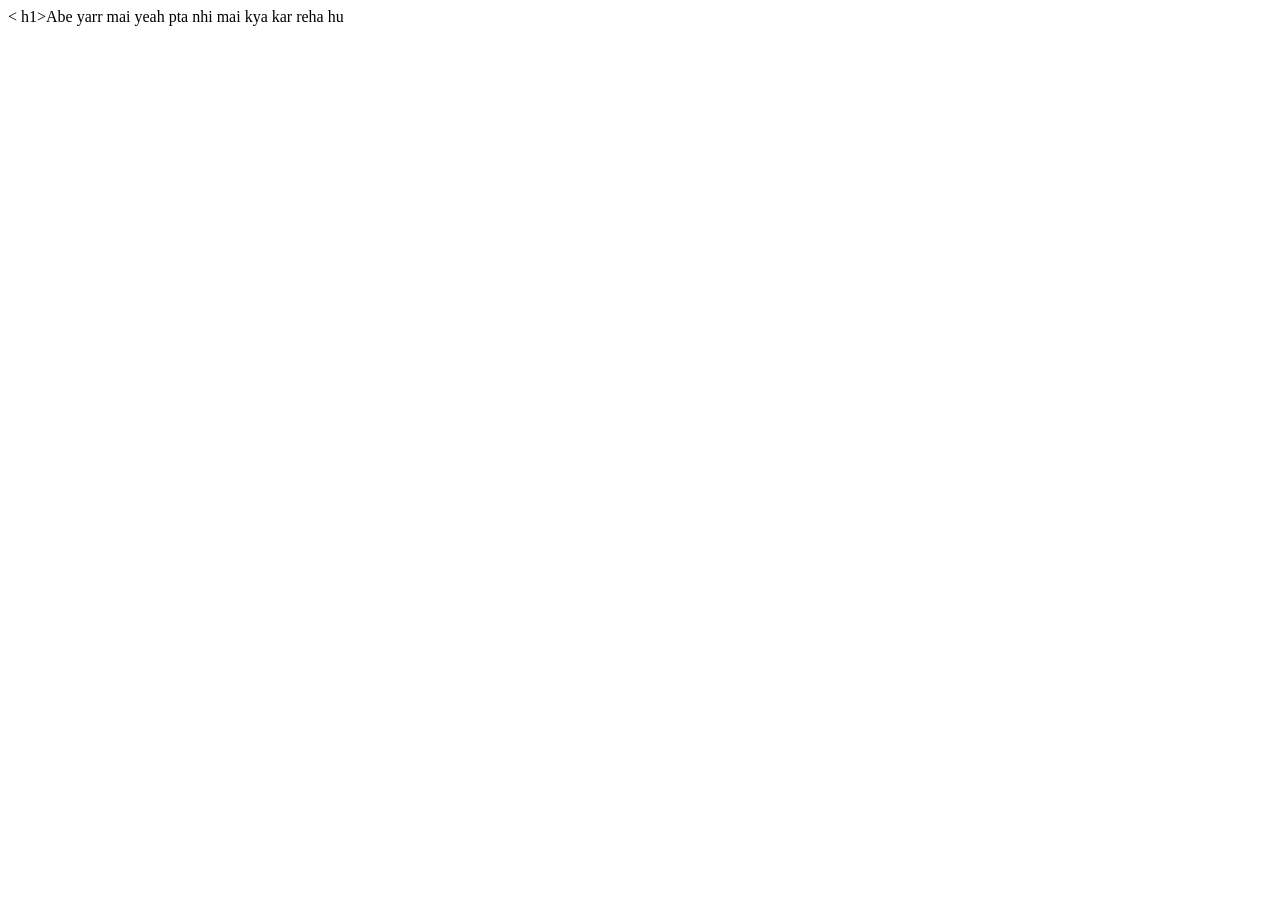
<file: mark.html>
<!DOCTYPE html>
<html lang="en">
<head>
    <meta charset="UTF-8">
    <meta name="viewport" content="width=device-width, initial-scale=1.0">
    <title>Document</title>
</head>
<body>
   < h1>Abe yarr mai yeah pta nhi mai kya kar reha hu </h1>
  
</body>
</html>
</file>
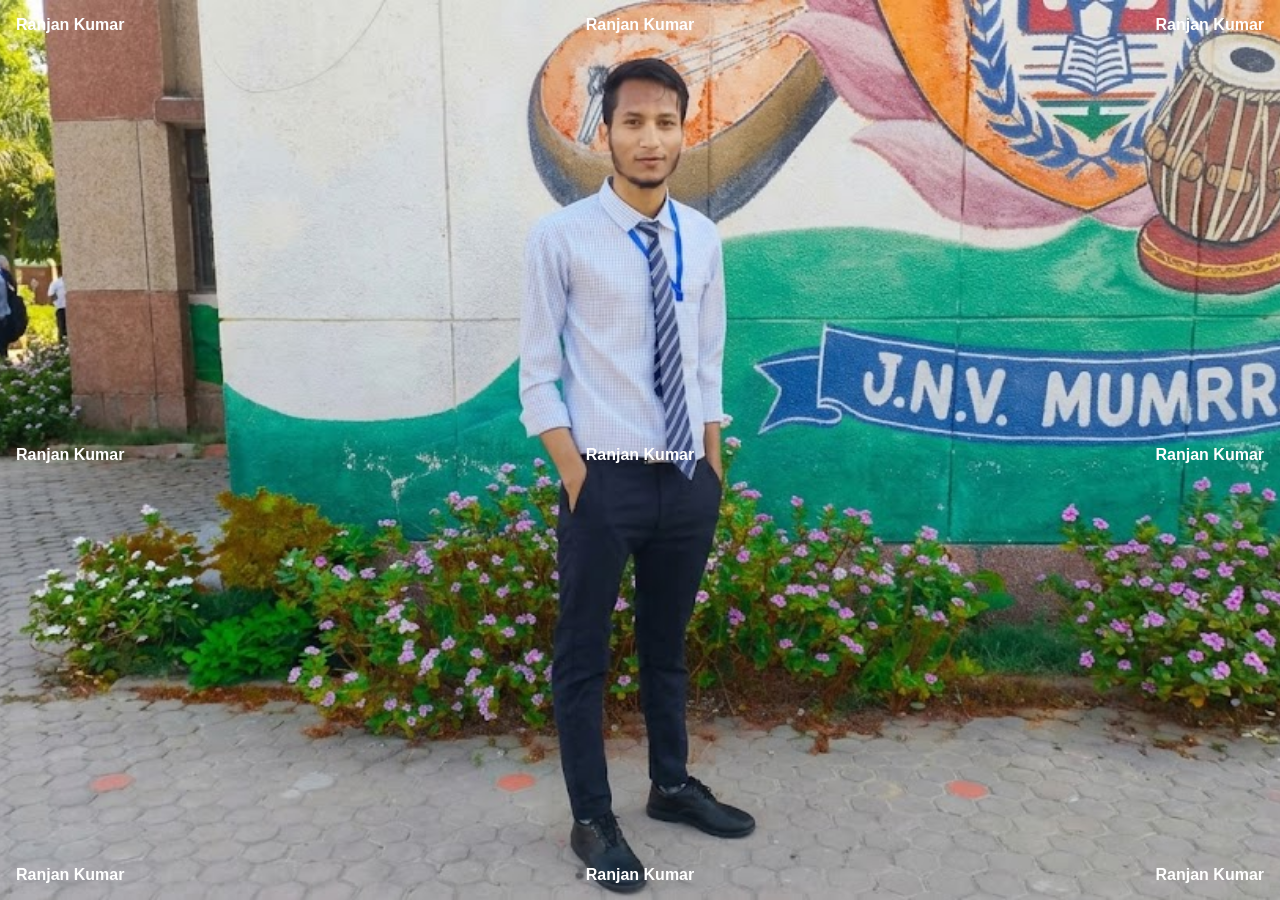
<file: photo.html>
<!DOCTYPE html>
<html lang="en">
<head>
    <meta charset="UTF-8">
    <meta name="viewport" content="width=device-width, initial-scale=1.0">
    <title>Document</title>
    <style>
        body {
  margin: 0;
  overflow: hidden;
}

.photo {
  position: relative;
  width: 100vw;
  height: 100vh;
  color: white;
  font-family: sans-serif;
  font-weight: bold;

}

.photo img {
  width: 100%;
  height: 100%;
  object-fit: cover;
  display: block;
}


.row-top, .row-mid, .row-bot {
  position: absolute;
  left: 0;
  right: 0;
  display: flex;
  justify-content: space-between; 
  padding: 16px; 
}


.row-top { 
  top: 0; 
}

.row-mid { 
  top: calc(50% - 20px); 
}

.row-bot { 
  bottom: 0; 
}

        

    </style>
</head>

<body>
   <div class="photo">
  <img src="b503ecec-2943-48cd-9f68-eed764f6ddce.jpeg" alt="Background Photo">
  

  <div class="row-top">
    <div>Ranjan Kumar</div>
    <div>Ranjan Kumar</div>
    <div>Ranjan Kumar</div>
  </div>
  

  <div class="row-mid">
    <div>Ranjan Kumar</div>
    <div>Ranjan Kumar</div>
    <div>Ranjan Kumar</div>
  </div>
  
 
  <div class="row-bot">
    <div>Ranjan Kumar</div>
    <div>Ranjan Kumar</div>
    <div>Ranjan Kumar</div>
  </div>
</div>

    
</body>
</html>
</file>
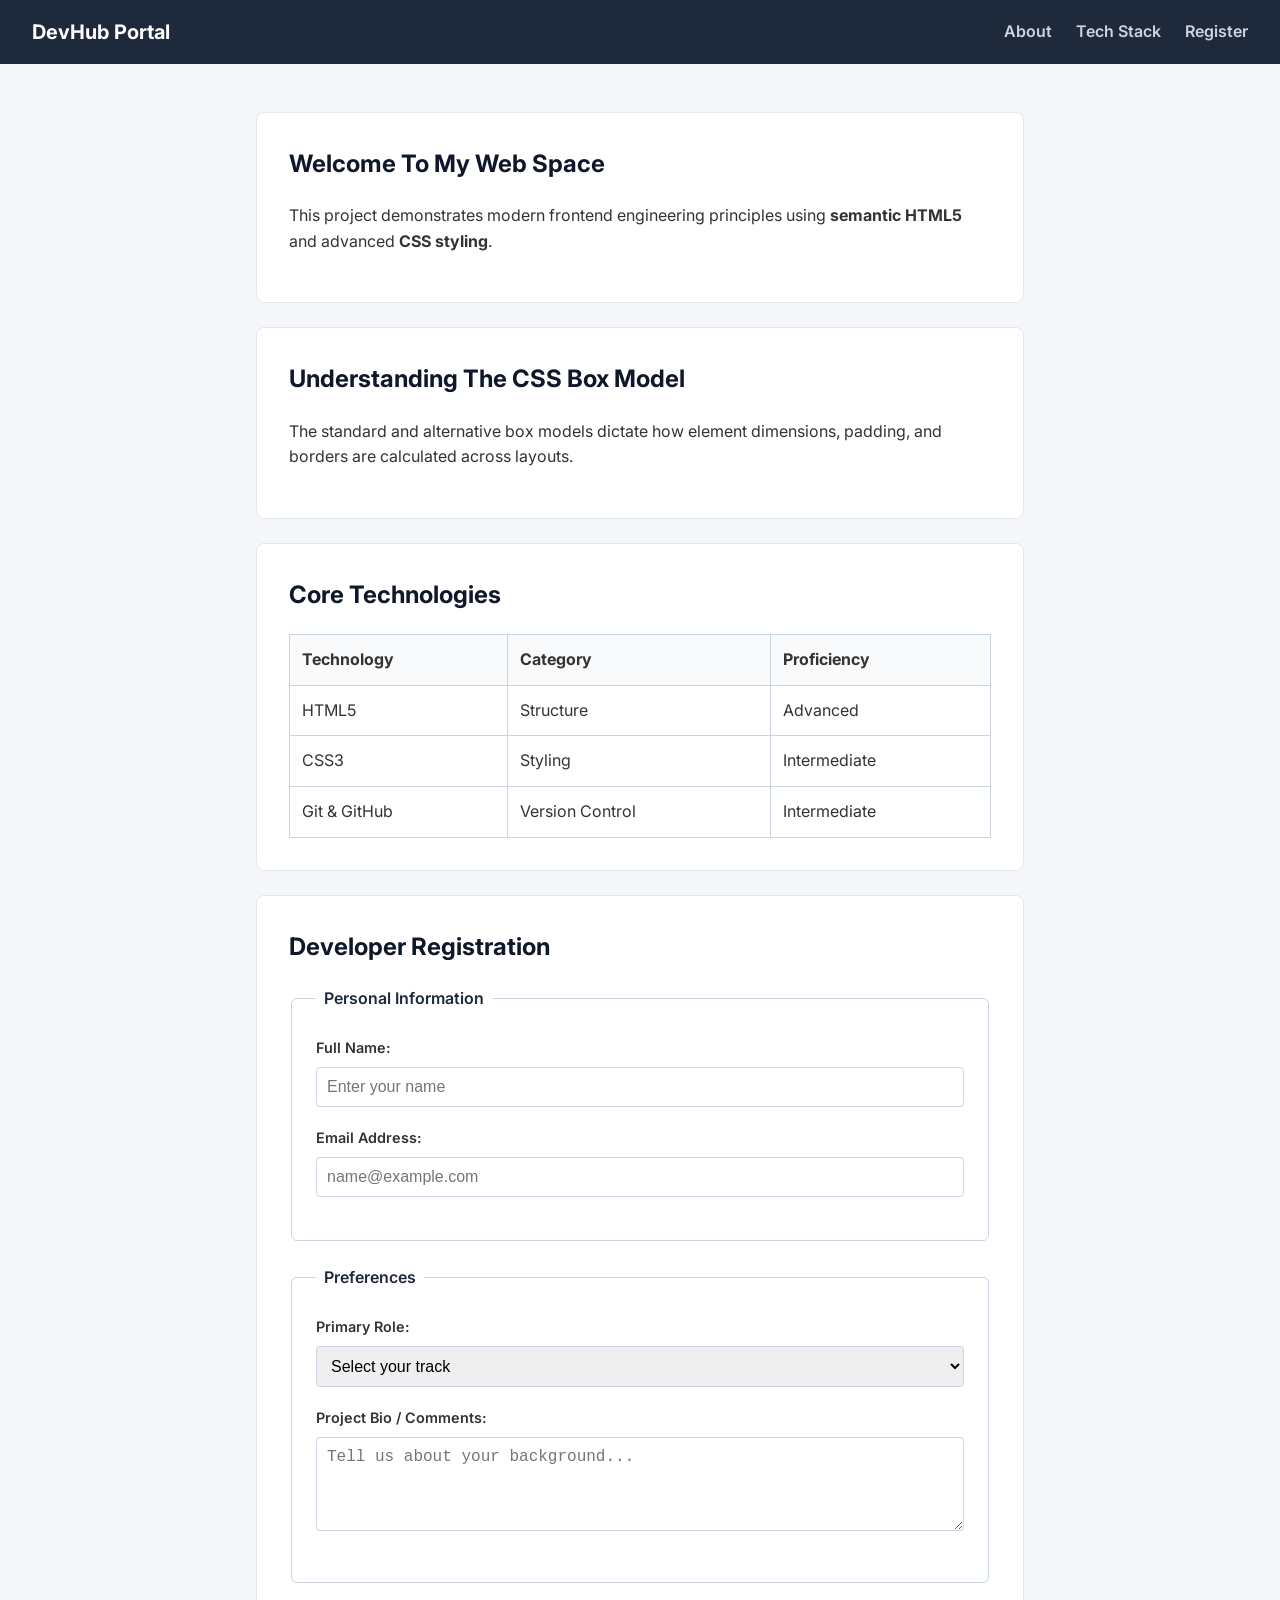
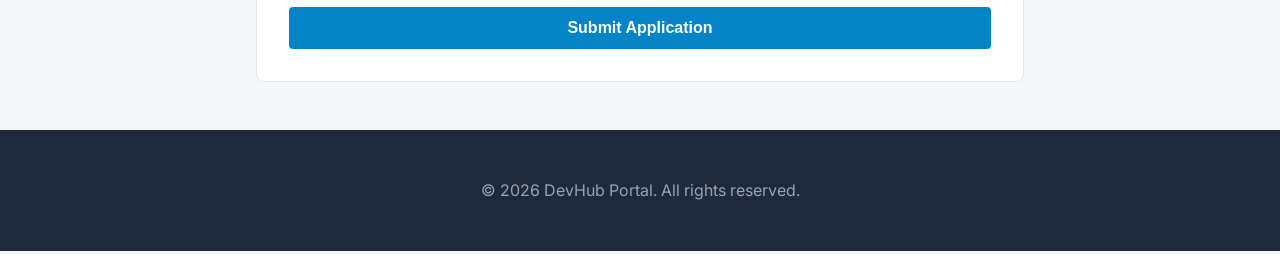
<file: preperation.html>
<!DOCTYPE html>
<html lang="en">
<head>
    <meta charset="UTF-8">
    <meta name="viewport" content="width=device-width, initial-scale=1.0">
    <title>DevPortfolio & Hub</title>
    <!-- Google Fonts Link -->
    <link rel="preconnect" href="https://fonts.googleapis.com">
    <link rel="preconnect" href="https://fonts.gstatic.com" crossorigin>
    <link href="https://fonts.googleapis.com/css2?family=Inter:wght@400;600;700&display=swap" rel="stylesheet">
    
    <!-- External CSS Link -->
    <link rel="stylesheet" href="styles.css">
</head>
<body>

    <!-- Fixed Header / Navigation -->
    <header class="site-header">
        <h1>DevHub Portal</h1>
        <nav>
            <ul>
                <li><a href="#about">About</a></li>
                <li><a href="#skills-table">Tech Stack</a></li>
                <li><a href="#contact">Register</a></li>
            </ul>
        </nav>
    </header>

    <!-- Main Content Wrapper -->
    <main class="main-container">

        <!-- Section: About / Intro -->
        <section id="about" class="content-section">
            <h2>Welcome to My Web Space</h2>
            <p>This project demonstrates modern frontend engineering principles using <strong>semantic HTML5</strong> and advanced <strong>CSS styling</strong>.</p>
        </section>

        <!-- Article: Featured Post -->
        <article class="content-article">
            <h2>Understanding the CSS Box Model</h2>
            <p>The standard and alternative box models dictate how element dimensions, padding, and borders are calculated across layouts.</p>
        </article>

        <!-- Table Section -->
        <section id="skills-table" class="content-section">
            <h2>Core Technologies</h2>
            <table>
                <thead>
                    <tr>
                        <th>Technology</th>
                        <th>Category</th>
                        <th>Proficiency</th>
                    </tr>
                </thead>
                <tbody>
                    <tr>
                        <td>HTML5</td>
                        <td>Structure</td>
                        <td>Advanced</td>
                    </tr>
                    <tr>
                        <td>CSS3</td>
                        <td>Styling</td>
                        <td>Intermediate</td>
                    </tr>
                    <tr>
                        <td>Git & GitHub</td>
                        <td>Version Control</td>
                        <td>Intermediate</td>
                    </tr>
                </tbody>
            </table>
        </section>

        <!-- Form Section wrapped in Fieldset -->
        <section id="contact" class="content-section">
            <h2>Developer Registration</h2>
            <form action="/submit" method="post">
                <fieldset>
                    <legend>Personal Information</legend>
                    
                    <label for="fullname">Full Name:</label>
                    <input type="text" id="fullname" name="fullname" placeholder="Enter your name" required>

                    <label for="email">Email Address:</label>
                    <input type="email" id="email" name="email" placeholder="name@example.com" required>
                </fieldset>

                <fieldset>
                    <legend>Preferences</legend>
                    
                    <label for="role">Primary Role:</label>
                    <select id="role" name="role" required>
                        <option value="" disabled selected>Select your track</option>
                        <option value="frontend">Frontend Developer</option>
                        <option value="backend">Backend Developer</option>
                        <option value="fullstack">Full Stack Engineer</option>
                    </select>

                    <label for="comments">Project Bio / Comments:</label>
                    <textarea id="comments" name="comments" rows="4" placeholder="Tell us about your background..."></textarea>
                </fieldset>

                <button type="submit">Submit Application</button>
            </form>
        </section>

    </main>

    <!-- Footer -->
    <footer>
        <p>&copy; 2026 DevHub Portal. All rights reserved.</p>
    </footer>

</body>
</html>
</file>
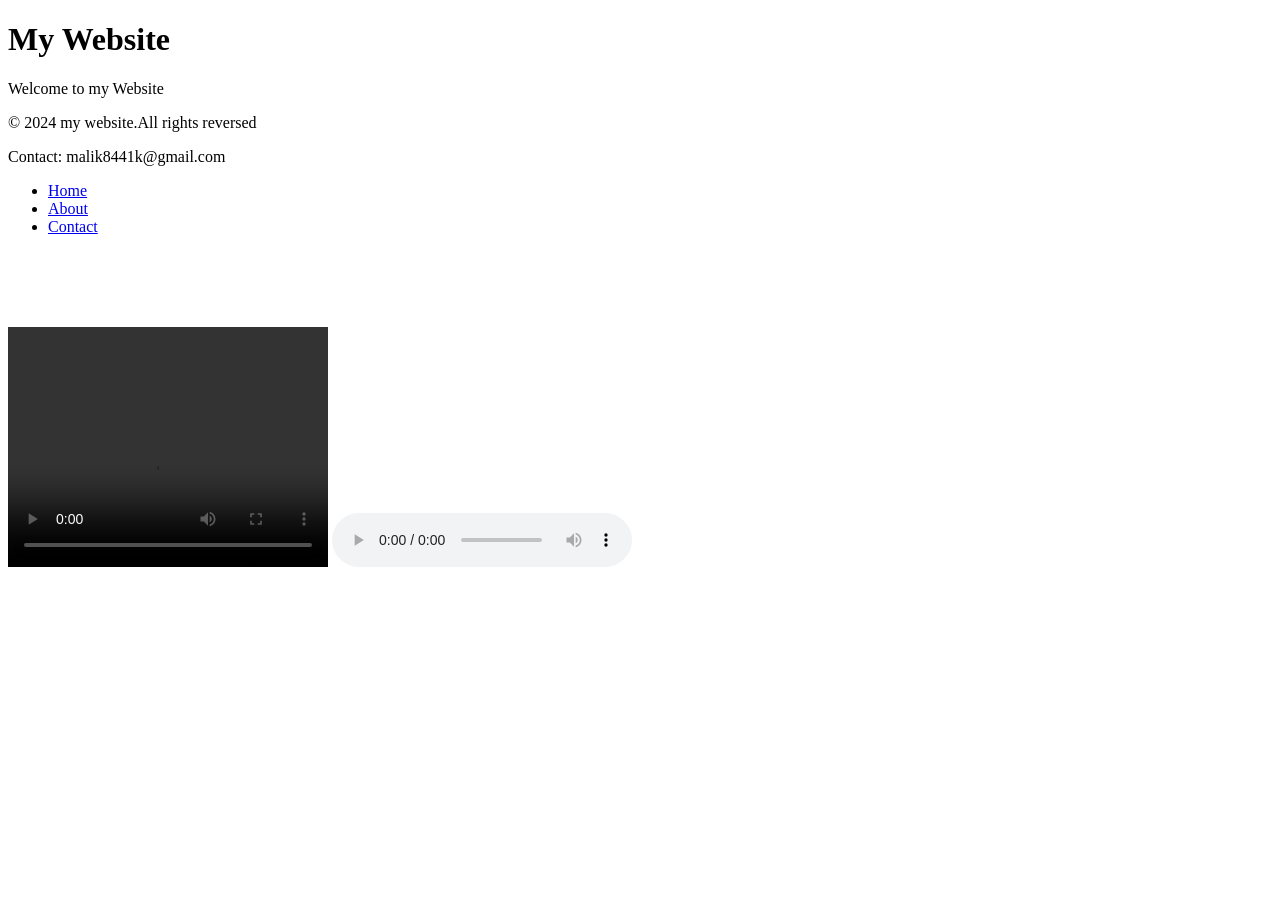
<file: sementictag.html>
<!DOCTYPE html>
<html lang="en">
<head>
    <meta charset="UTF-8">
    <meta name="viewport" content="width=device-width, initial-scale=1.0">
    <title>Document</title>
</head>
<body>
    <header>
        <h1>My Website</h1>
        <p>Welcome to my Website</p>
    </header>
    <footer>
        <p>&copy; 2024 my website.All rights reversed</p>
        <p>Contact: malik8441k@gmail.com</p>
        <nav>
           <ul>
              <li><a href="/home">Home</a>
              <li><a href="/about">About</a></li>
              <li><a href="/contact">Contact</a></li>
           </ul>
        </nav>
    </footer>
    <video width="320" height="240" controls>
        <source src="" type="video/mp4">
        <source src="" type="video/ogg">

    </video>
    <audio controls>
        <source src="" type="audio/ogg">
        <source src="" type="audio/mpeg">

    </audio>
    <iframe width="560" height="315" src="https://www.youtube.com/embed/oSHzUD-uqKY?si=87LzmW4q3U80Q7Gt" title="YouTube video player" frameborder="0" allow="accelerometer; autoplay; clipboard-write; encrypted-media; gyroscope; picture-in-picture; web-share" referrerpolicy="strict-origin-when-cross-origin" allowfullscreen></iframe>
    
</body>
</html>
</file>
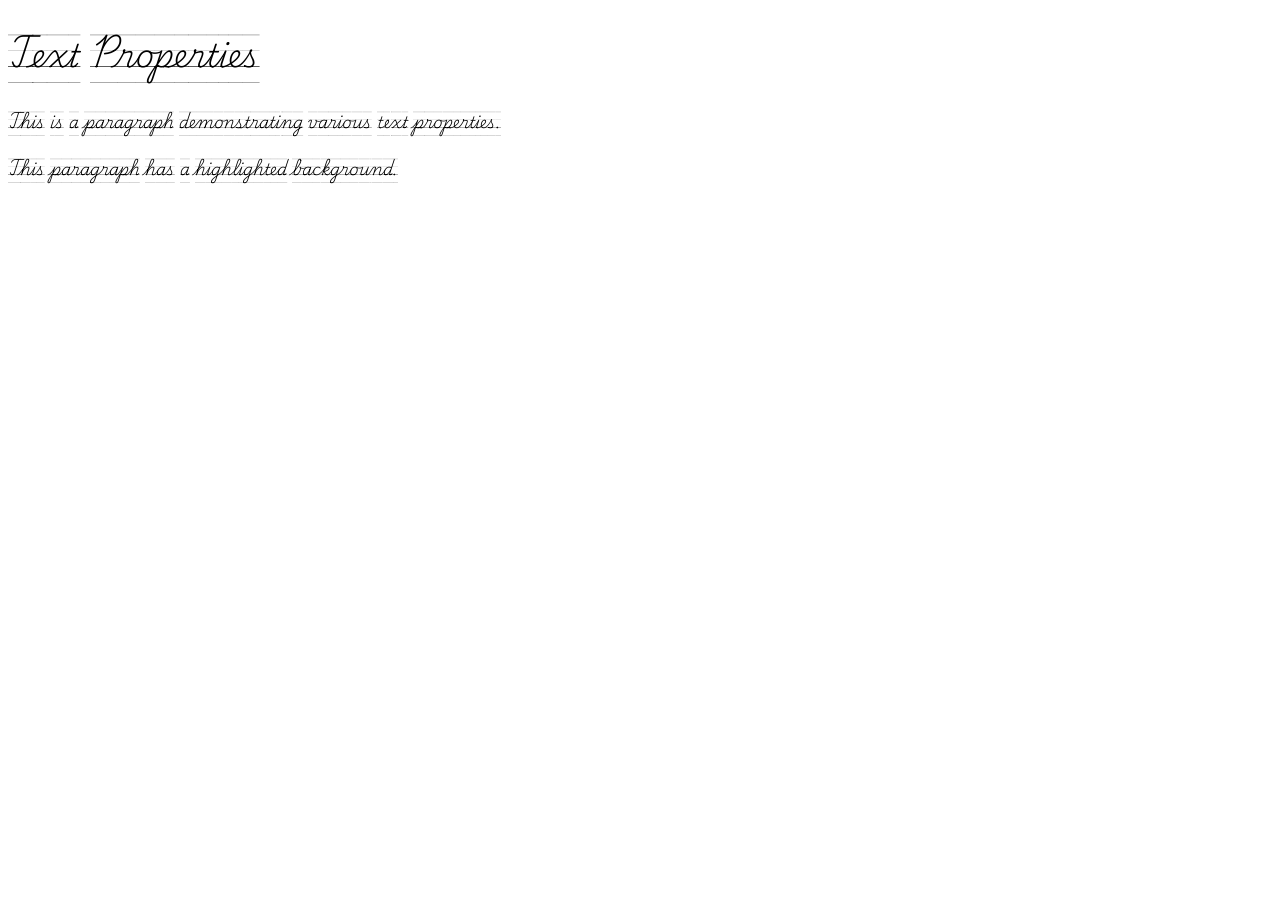
<file: textproperties.html>
<!DOCTYPE html>
<html lang="en">
<head>
    <meta charset="UTF-8">
    <meta name="viewport" content="width=device-width, initial-scale=1.0">
    <link rel="preconnect" href="https://fonts.googleapis.com">
    <link rel="preconnect" href="https://fonts.gstatic.com" crossorigin>
    <link href="https://fonts.googleapis.com/css2?family=Playwrite+CA+Guides&display=swap" rel="stylesheet">
    <link rel="stylesheet" href="style1.css">
     
    <title>Document</title>
</head>
<body>
    <h1>Text Properties</h1>
    <p>This is a paragraph demonstrating various text properties.</p>
    <p class="highlight-box">This paragraph has a highlighted background.</p>
  
</body>
</html>
</file>
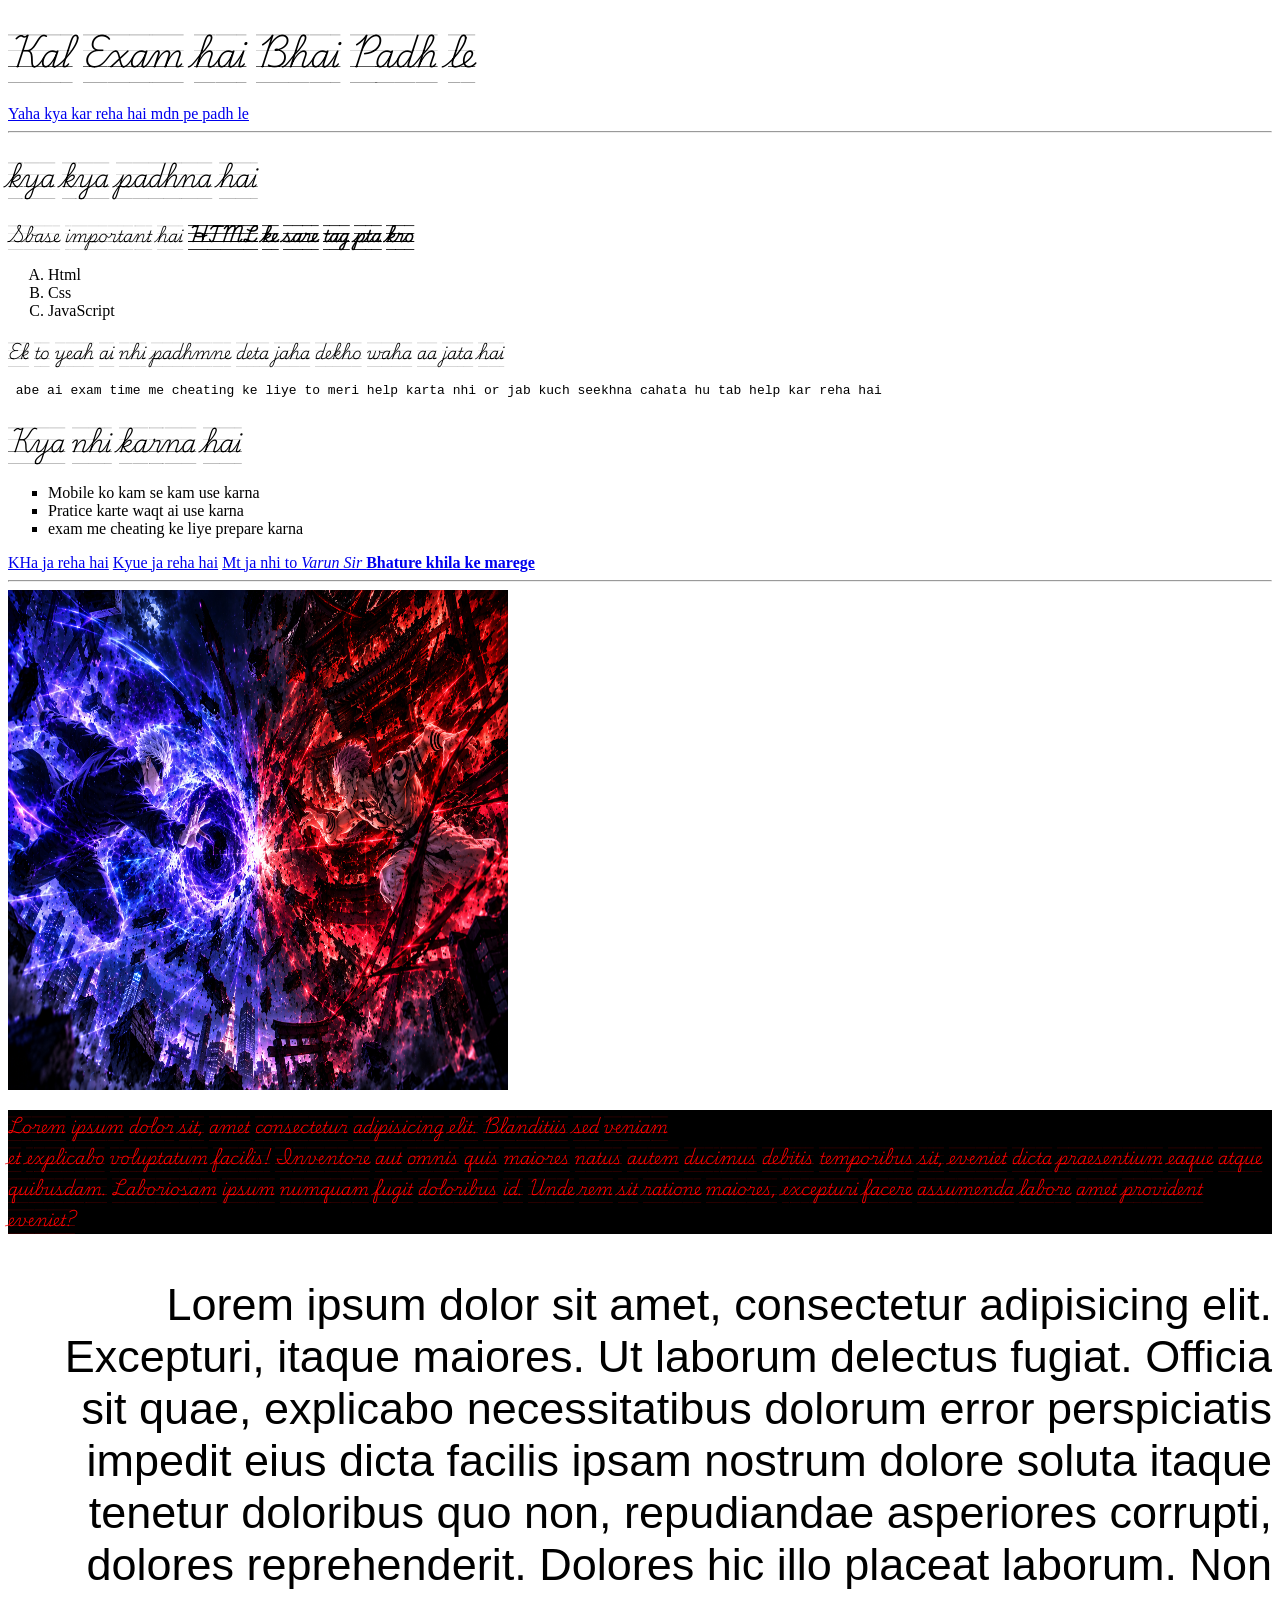
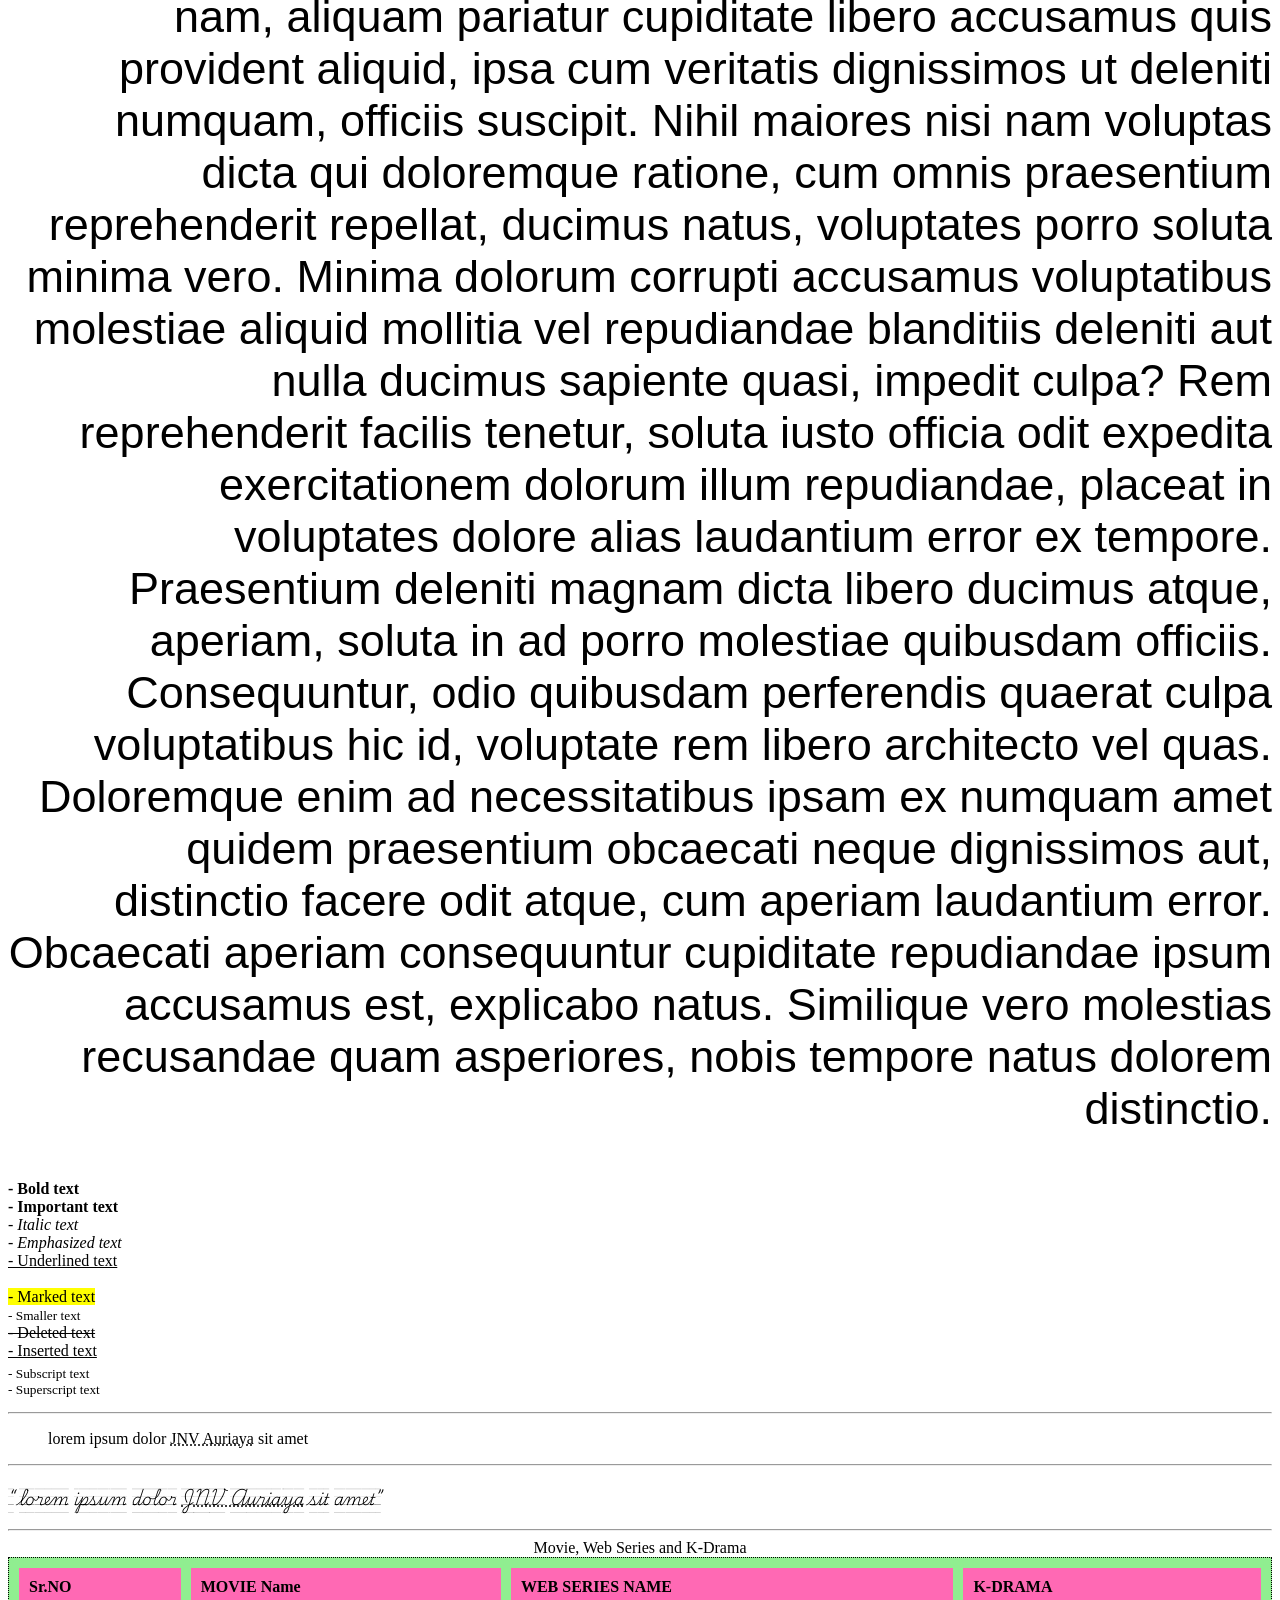
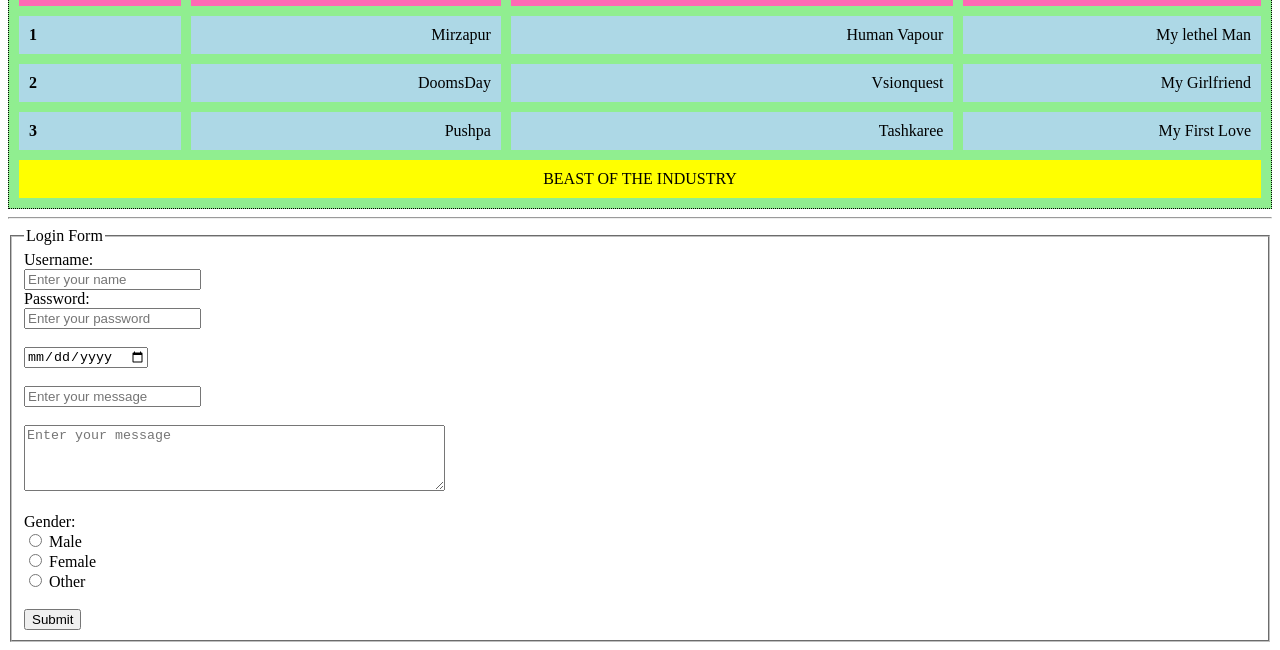
<file: exam/all.html>
<!DOCTYPE html>
<html lang="en">
<head>
    <meta charset="UTF-8">
    <meta name="viewport" content="width=device-width, initial-scale=1.0">
    <title>Document</title>
    <link rel="preconnect" href="https://fonts.googleapis.com">
<link rel="preconnect" href="https://fonts.gstatic.com" crossorigin>
<link href="https://fonts.googleapis.com/css2?family=Bitcount+Ink:wght@100..900&family=Playwrite+CA+Guides&display=swap" rel="stylesheet">
    <style>
        table {
            border:1px Solid black;
            background-color: lightgreen;
            
            width:100%;
            border-style:dotted;
        }
        thead {
            border:#000 5px solid;
            background-color: hotpink;
            
        }
        tbody {
            border:#000 5px solid;
            background-color: lightblue;
            
        }
        tfoot{
            border:#000 5px solid;
            background-color: yellow;
            
        }
        h1,p,h2  {
            font-family: "Playwrite CA Guides", cursive;
            font-weight: 400;
            font-style: normal;
        }

        
        

    </style>
</head>
<body>
    <h1>Kal Exam hai Bhai Padh le</h1>
    <a href="https://developer.mozilla.org/en-US/">Yaha kya kar reha hai mdn pe padh le</a>
    <hr>
    <h2>kya kya padhna hai</h2>
    <p>Sbase important hai <strong>HTML ke sare tag pta kro</strong></p>
    <ol type="A">
        <li>Html</li>
        <li>Css</li>
        <li>JavaScript</li>
    </ol>
    <p>Ek to yeah ai nhi padhmne deta jaha dekho waha aa jata hai </p>
    <pre> abe ai exam time me cheating ke liye to meri help karta nhi or jab kuch seekhna cahata hu tab help kar reha hai</pre>
    <h2>Kya nhi karna hai</h2>
    <ul type="square">
        <li>Mobile ko kam se kam use karna </li>
        <li> Pratice karte waqt ai use karna </li>
        <li> exam me cheating ke liye prepare karna</li>
    </ul>
    <div>
        <a href="#"> KHa ja reha hai</a>
        <a href="#">Kyue ja reha hai</a>
        <a href="#">Mt ja nhi to <i>Varun Sir </i> <strong>Bhature khila ke marege</strong></a>
    </div>
    <hr>
    <img src="Codex Image 18 Sept 2026, 15_39_45 copy.png" alt="GOjo Ko Dekha hai kya" width="500px" height="500px">
    <p style="color:red;background: #000;">Lorem ipsum dolor sit, amet consectetur adipisicing elit. Blanditiis sed veniam <br>et explicabo voluptatum facilis! Inventore aut omnis quis maiores natus autem ducimus debitis temporibus sit, eveniet dicta praesentium eaque atque quibusdam. Laboriosam ipsum numquam fugit doloribus id. Unde rem sit ratione maiores, excepturi facere assumenda labore amet provident eveniet?</p>
    <p style="font-family:'Segoe UI', Tahoma, Geneva, Verdana, sans-serif;font-size:45px;text-align:right">Lorem ipsum dolor sit amet, consectetur adipisicing elit.<br>Excepturi, itaque maiores. Ut laborum delectus fugiat. Officia sit quae, explicabo necessitatibus dolorum error perspiciatis impedit eius dicta facilis ipsam nostrum dolore soluta itaque tenetur doloribus quo non, repudiandae asperiores corrupti, dolores reprehenderit. Dolores hic illo placeat laborum. Non nam, aliquam pariatur cupiditate libero accusamus quis provident aliquid, ipsa cum veritatis dignissimos ut deleniti numquam, officiis suscipit. Nihil maiores nisi nam voluptas dicta qui doloremque ratione, cum omnis praesentium reprehenderit repellat, ducimus natus, voluptates porro soluta minima vero. Minima dolorum corrupti accusamus voluptatibus molestiae aliquid mollitia vel repudiandae blanditiis deleniti aut nulla ducimus sapiente quasi, impedit culpa? Rem reprehenderit facilis tenetur, soluta iusto officia odit expedita exercitationem dolorum illum repudiandae, placeat in voluptates dolore alias laudantium error ex tempore. Praesentium deleniti magnam dicta libero ducimus atque, aperiam, soluta in ad porro molestiae quibusdam officiis. Consequuntur, odio quibusdam perferendis quaerat culpa voluptatibus hic id, voluptate rem libero architecto vel quas. Doloremque enim ad necessitatibus ipsam ex numquam amet quidem praesentium obcaecati neque dignissimos aut, distinctio facere odit atque, cum aperiam laudantium error. Obcaecati aperiam consequuntur cupiditate repudiandae ipsum accusamus est, explicabo natus. Similique vero molestias recusandae quam asperiores, nobis tempore natus dolorem distinctio.</p>
    <b> - Bold text </b><br>
    <strong> - Important text</strong><br>
    <i> - Italic text</i><br>
    <em> - Emphasized text</em><br>
    <u> - Underlined text</u><br>
    <br>
    <mark> - Marked text</mark><br>
    <small> - Smaller text</small><br>
    <del> - Deleted text</del><br>
    <ins> - Inserted text</ins><br>
    <sub> - Subscript text</sub><br>
    <sup> - Superscript text</sup>
    <hr>
    <p><blockquote> lorem ipsum dolor <abbr title="JNV Auriaya">JNV Auriaya</abbr> sit amet</blockquote></p>
    <hr>
    <p><q> lorem ipsum dolor <abbr title="JNV Auriaya">JNV Auriaya</abbr> sit amet</q></p>
    <hr>
    <table cellspacing="10px" cellpadding="10px">
        <caption align="top">Movie, Web Series and K-Drama</caption>
        <thead align="left">
            <tr>
                <th>Sr.NO</th>
                <th>MOVIE Name</th>
                <th> WEB SERIES NAME</th>
                <th> K-DRAMA</th>
                
            </tr>
        </thead>
        <tfoot>
            <tr>
               
                <td colspan="4" align="center">BEAST OF THE INDUSTRY</td>
                
                
            </tr>
        </tfoot>
        <tbody>
            <tr>
                <th align="left">1</th>
                <td align="right">Mirzapur</td>
                <td align="right">Human Vapour</td>
                <td align="right">My lethel Man</td>

            </tr>
            <tr>
                <th align="left">2</th>
                <td align="right">DoomsDay</td>
                <td align="right">Vsionquest</td>
                <td align="right">My Girlfriend</td>

            </tr>
            <tr>
                <th align="left">3</th>
                <td align="right">Pushpa</td>
                <td align="right">Tashkaree</td>
                <td align="right">My First Love</td>

            </tr>
        </tbody>
        
       
    </table>
    <hr>
    <form action="submit_form.php" method="post">
    <fieldset>
        <legend>Login Form</legend>
     <label  id="username-label" for="username">Username:</label><br>
     <input type="text" id="username" name="username" placeholder="Enter your name"><br>
     <label for="password" id="password-label">Password:</label><br>
     <input type="password" id="password" name="password" placeholder="Enter your password"><br><br>
     <input type="date" id="date" name="date" placeholder="Enter date"><br><br>
     <input type="textarea" name="textarea" placeholder="Enter your message" width="1500" height="1000"><br><br>
     <textarea name="message" rows="4" cols="50" placeholder="Enter your message"></textarea><br><br>
     <label for="gender">Gender:</label><br>
     <input type="radio" id="male" name="gender" value="male">
        <label for="male">Male</label><br>
        <input type="radio" id="female" name="gender" value="female">
        <label for="female">Female</label><br>
        <input type="radio" id="other" name="gender" value="other">
        <label for="other">Other</label><br><br>
    

     <input type="submit" value="Submit">
    </fieldset>
     </form>


    
</body>
</html>
</file>
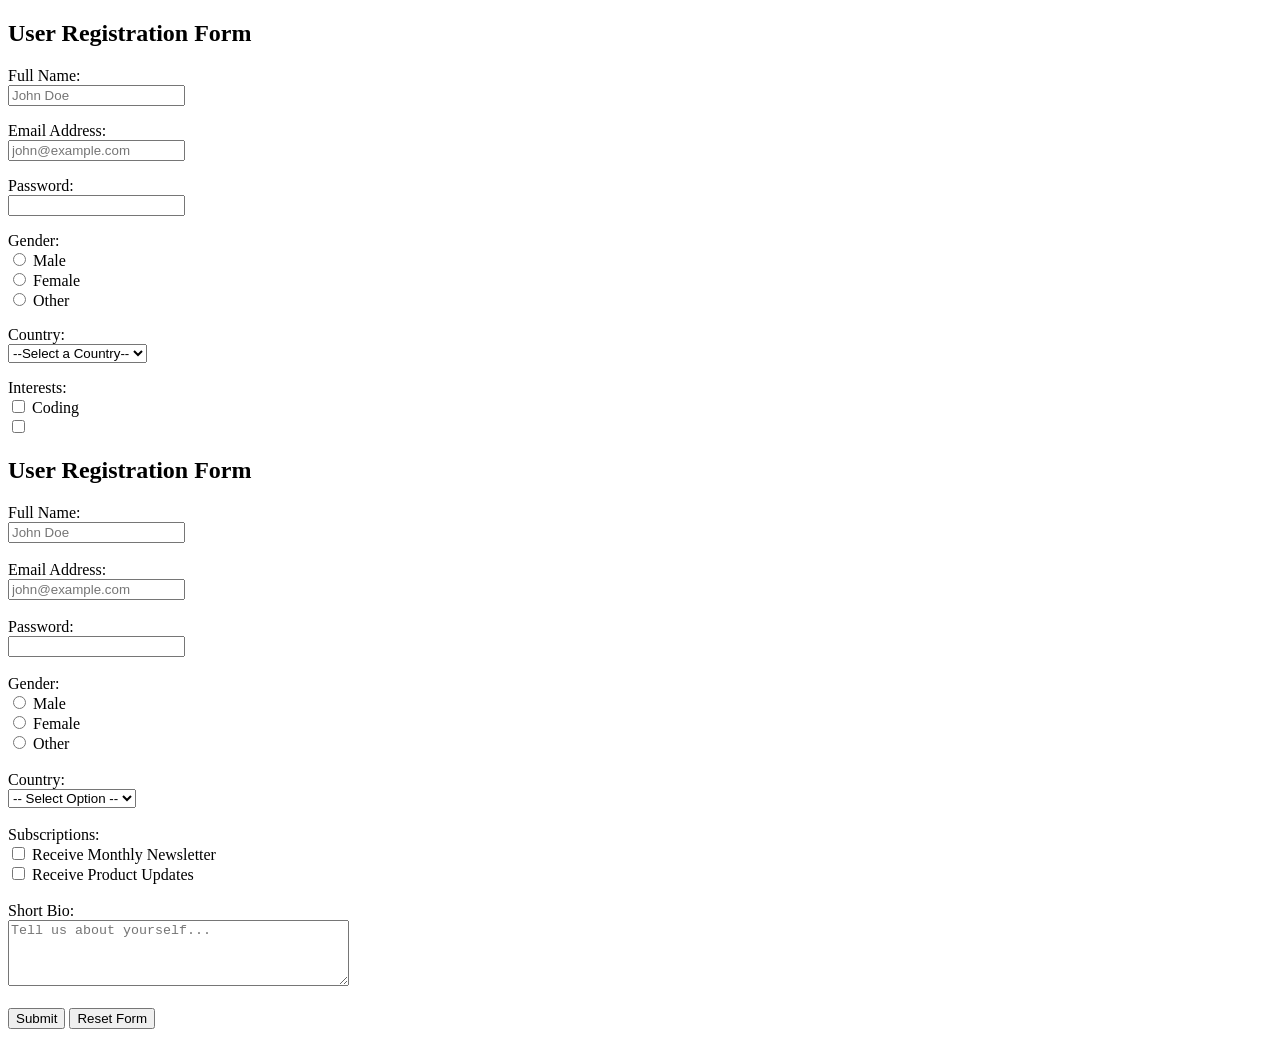
<file: g1/dark.html>
<!DOCTYPE html>
<html lang="en">
<head>
    <meta charset="UTF-8">
    <meta name="viewport" content="width=device-width, initial-scale=1.0">
    <title>Registration Form Example</title>
</head>
<body>

    <h2>User Registration Form</h2>

    <!-- The form tag wraps all form elements -->
    <!-- action: where to send data; method: POST (secure/data submission) or GET (URL parameters) -->
    <form action="/submit-form-url" method="POST">

        <!-- Text Input -->
        <p>
            <label for="fullname">Full Name:</label><br>
            <input type="text" id="fullname" name="fullname" placeholder="John Doe" required>
        </p>

        <!-- Email Input -->
        <p>
            <label for="email">Email Address:</label><br>
            <input type="email" id="email" name="email" placeholder="john@example.com" required>
        </p>

        <!-- Password Input -->
        <p>
            <label for="password">Password:</label><br>
            <input type="password" id="password" name="password" required>
        </p>

        <!-- Radio Buttons (Single Selection) -->
        <p>
            <label>Gender:</label><br>
            <input type="radio" id="male" name="gender" value="male">
            <label for="male">Male</label><br>
            <input type="radio" id="female" name="gender" value="female">
            <label for="female">Female</label><br>
            <input type="radio" id="other" name="gender" value="other">
            <label for="other">Other</label>
        </p>

        <!-- Dropdown / Select List -->
        <p>
            <label for="country">Country:</label><br>
            <select id="country" name="country">
                <option value="">--Select a Country--</option>
                <option value="usa">United States</option>
                <option value="canada">Canada</option>
                <option value="uk">United Kingdom</option>
                <option value="india">India</option>
            </select>
        </p>

        <!-- Checkboxes (Multiple Selections) -->
        <p>
            <label>Interests:</label><br>
            <input type="checkbox" id="coding" name="interests" value="coding">
            <label for="coding">Coding</label><br>
            <input type="checkbox" id="music" name="interests" value="music">
            <label forHere is a complete HTML web form template that includes commonly used input fields along with proper labeling, structuring, and validation attributes.

```html
<!DOCTYPE html>
<html lang="en">
<head>
    <meta charset="UTF-8">
    <meta name="viewport" content="width=device-width, initial-scale=1.0">
    <title>HTML Form Example</title>
</head>
<body>

    <h2>User Registration Form</h2>

    <!-- The form tag wraps all input controls -->
    <form action="/submit-form" method="POST">

        <!-- Text Input -->
        <label for="fullname">Full Name:</label><br>
        <input type="text" id="fullname" name="fullname" placeholder="John Doe" required><br><br>

        <!-- Email Input -->
        <label for="email">Email Address:</label><br>
        <input type="email" id="email" name="email" placeholder="john@example.com" required><br><br>

        <!-- Password Input -->
        <label for="password">Password:</label><br>
        <input type="password" id="password" name="password" minlength="8" required><br><br>

        <!-- Radio Buttons (Single Selection) -->
        <label>Gender:</label><br>
        <input type="radio" id="male" name="gender" value="male">
        <label for="male">Male</label><br>
        <input type="radio" id="female" name="gender" value="female">
        <label for="female">Female</label><br>
        <input type="radio" id="other" name="gender" value="other">
        <label for="other">Other</label><br><br>

        <!-- Dropdown Select Menu -->
        <label for="country">Country:</label><br>
        <select id="country" name="country">
            <option value="">-- Select Option --</option>
            <option value="usa">United States</option>
            <option value="canada">Canada</option>
            <option value="india">India</option>
            <option value="uk">United Kingdom</option>
        </select><br><br>

        <!-- Checkbox (Multiple Selection) -->
        <label>Subscriptions:</label><br>
        <input type="checkbox" id="newsletter" name="subscriptions" value="newsletter">
        <label for="newsletter">Receive Monthly Newsletter</label><br>
        <input type="checkbox" id="updates" name="subscriptions" value="updates">
        <label for="updates">Receive Product Updates</label><br><br>

        <!-- Multi-line Text Area -->
        <label for="bio">Short Bio:</label><br>
        <textarea id="bio" name="bio" rows="4" cols="40" placeholder="Tell us about yourself..."></textarea><br><br>

        <!-- Form Submission and Reset Buttons -->
        <input type="submit" value="Submit">
        <input type="reset" value="Reset Form">

    </form>

</body>
</html>
</file>
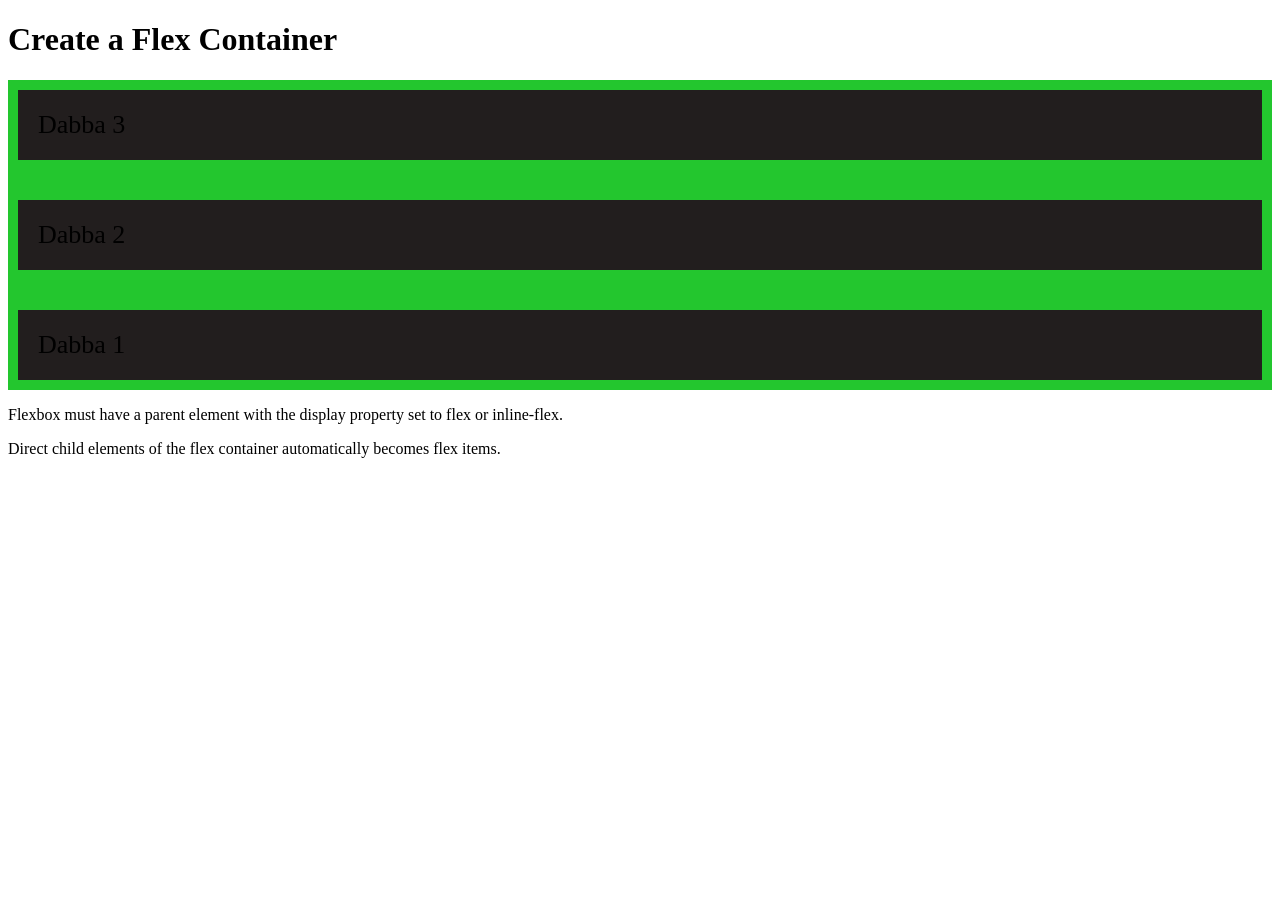
<file: css/Classwork/flex.html>
<!DOCTYPE html>
<html>
<head>
<style>
.container {
  display: flex;
  flex-direction: column-reverse;
  gap: 20px;
  background-color: rgb(35, 198, 46);
}

.container div {
  
  background-color: #221e1e;
  margin: 10px;
  padding: 20px;
  font-size: 26px;
}
</style>
</head>
<body>

<h1>Create a Flex Container</h1>

<div class="container">
  <div>Dabba 1</div>
  <div>Dabba 2</div>
  <div>Dabba 3</div>  
</div>

<p>Flexbox must have a parent element with the display property set to flex or inline-flex.</p>
<p>Direct child elements of the flex container automatically becomes flex items.</p>

</body>
</html>
</file>
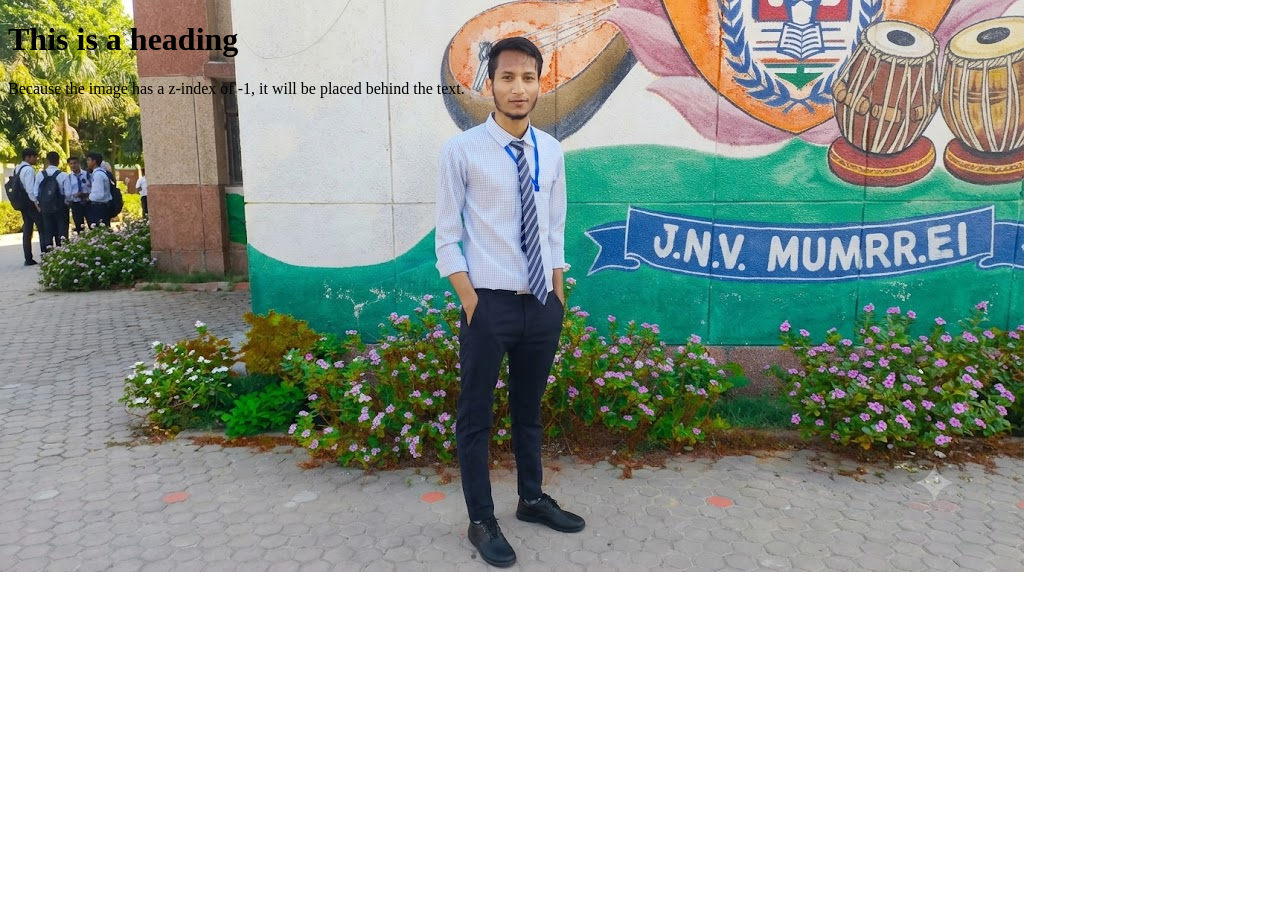
<file: css/Classwork/z-index.html>
<!DOCTYPE html>
<html>
<head>
<style>
img {
  position: absolute;
  left: 0px;
  top: 0px;
  z-index: -1;
}
</style>
</head>
<body>

<h1>This is a heading</h1>
<img src="b503ecec-2943-48cd-9f68-eed764f6ddce.jpeg">
<p>Because the image has a z-index of -1, it will be placed behind the text.</p>

</body>
</html>
</file>
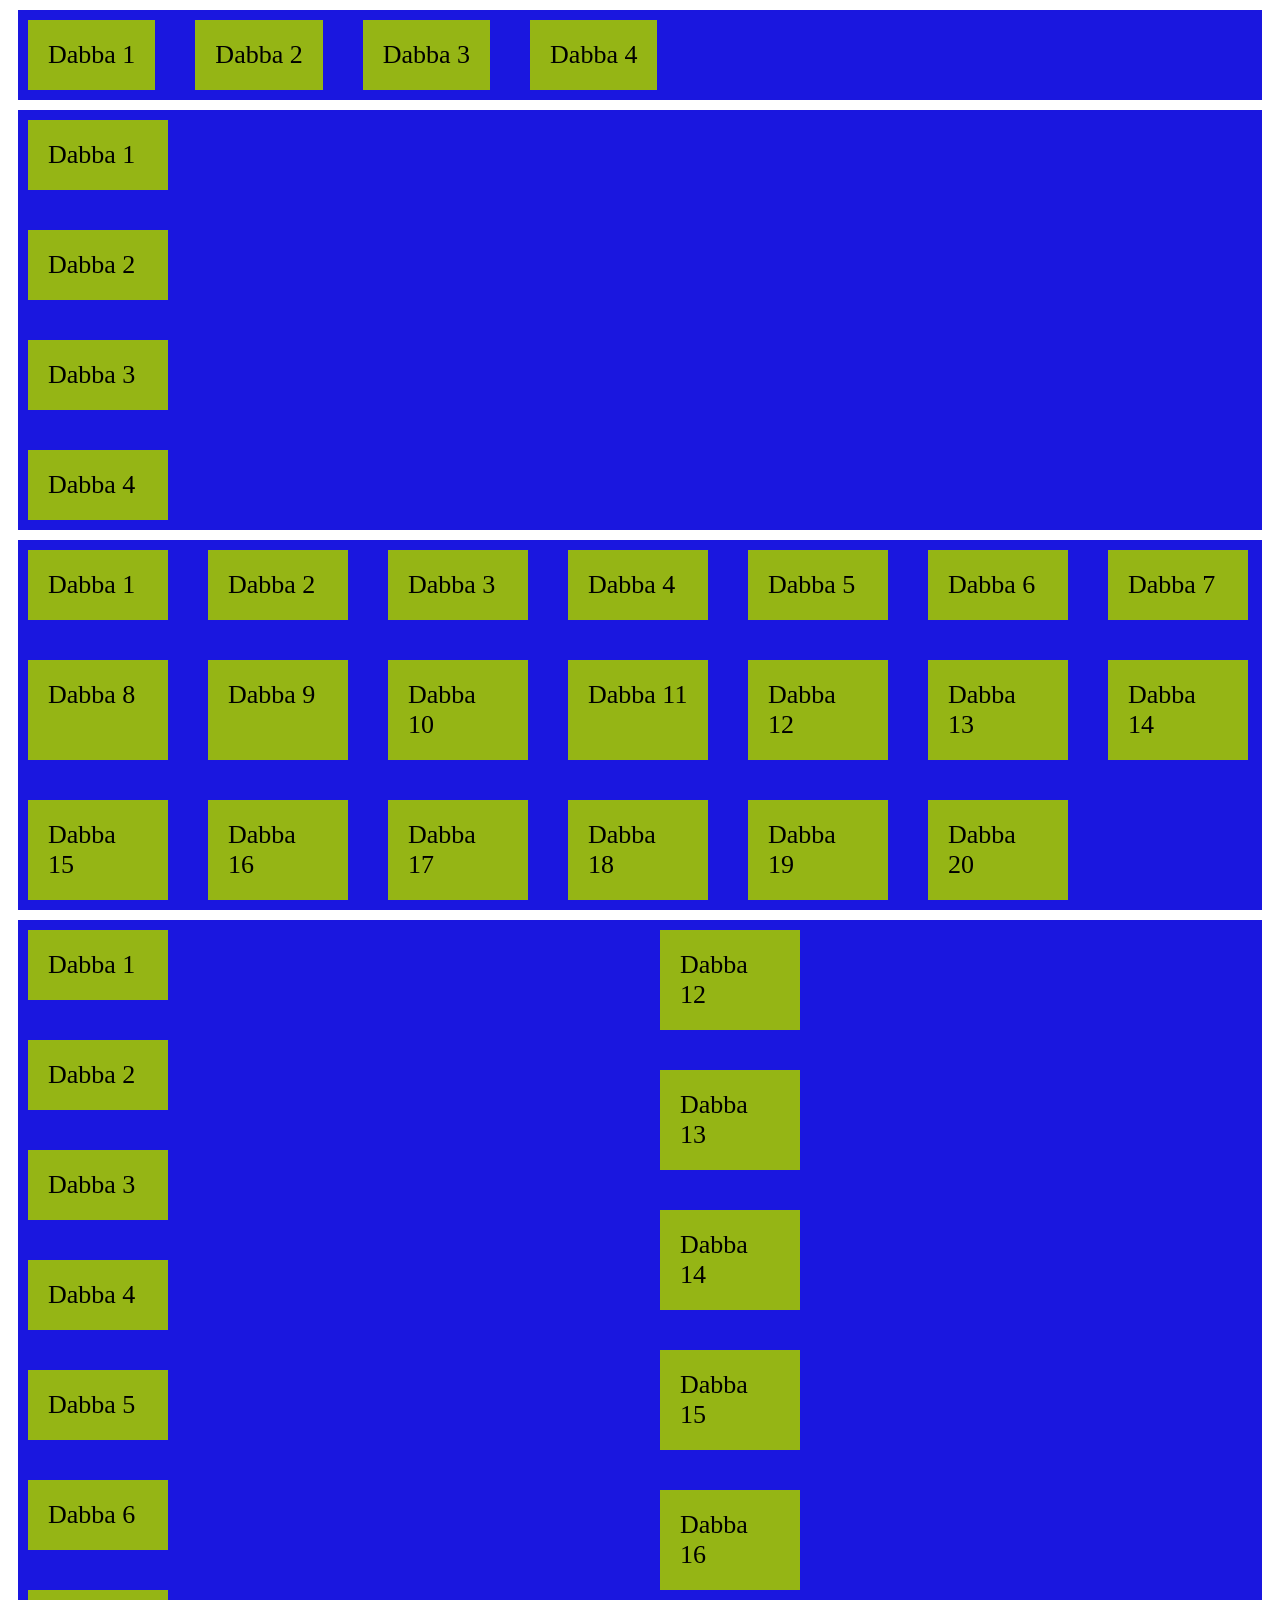
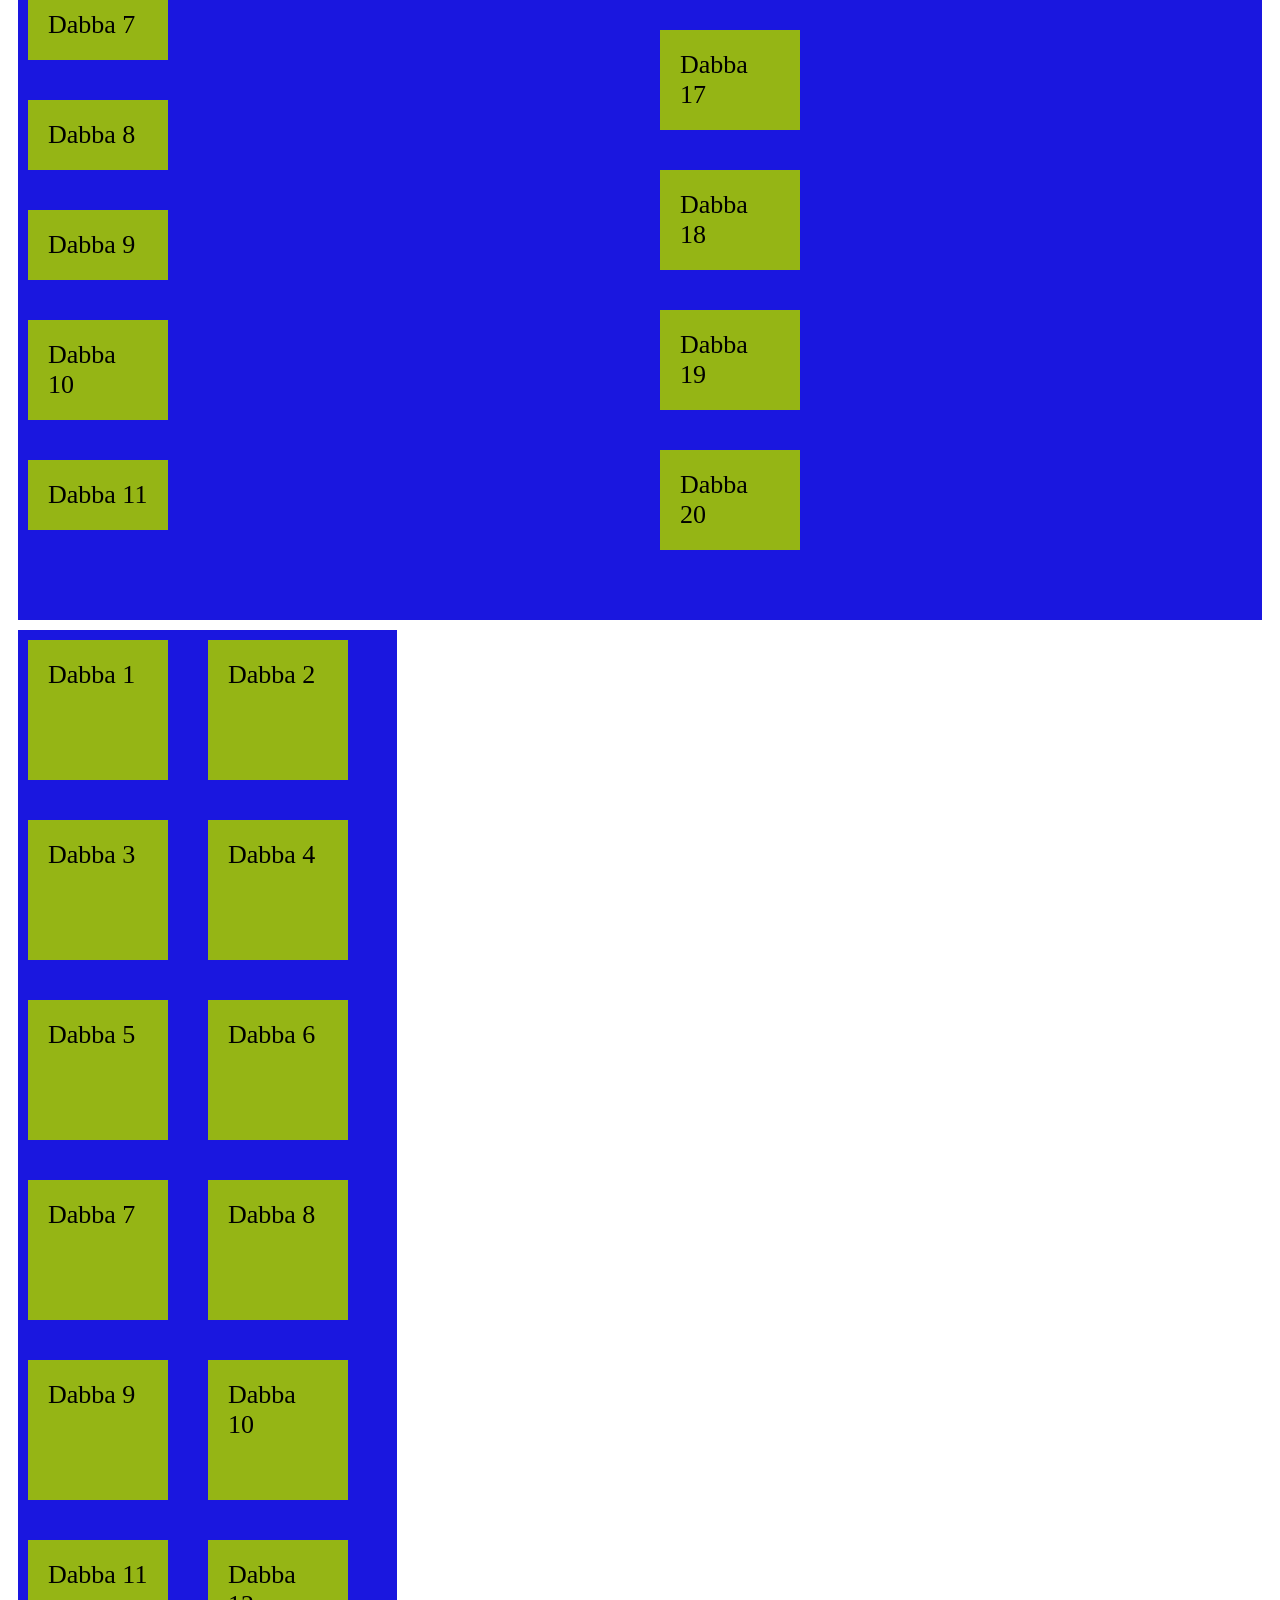
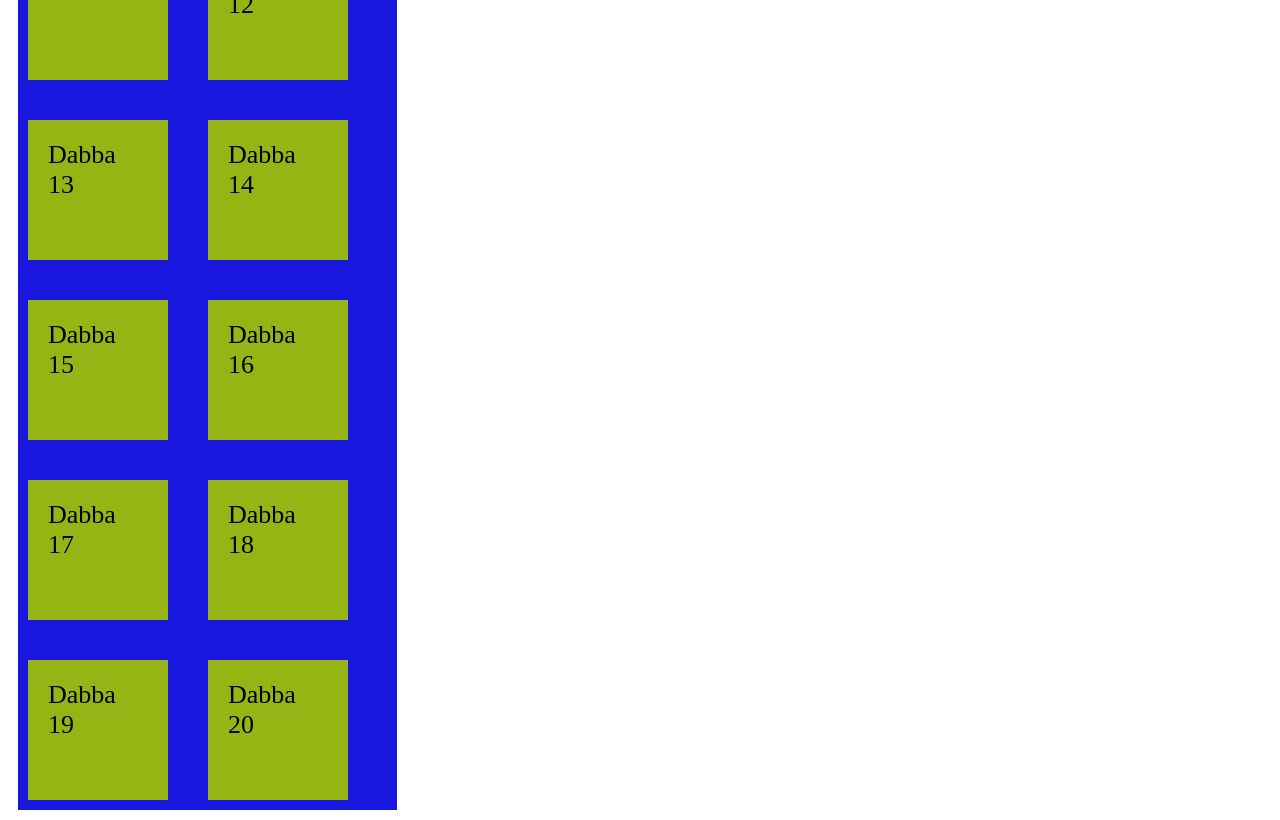
<file: css/flex/flex.html>
<!DOCTYPE html>
<html lang="en">
<head>
    <meta charset="UTF-8">
    <meta name="viewport" content="width=device-width, initial-scale=1.0">
    <title>Document</title>
    <link rel="stylesheet" href="flex.css">
</head>
<body>
   

<div class="container">
  <div>Dabba 1</div>
  <div>Dabba 2</div>
  <div>Dabba 3</div>
  <div>Dabba 4</div>  
</div>

<div class="container1">
  <div>Dabba 1</div>
  <div>Dabba 2</div>
  <div>Dabba 3</div>
  <div>Dabba 4</div>  
</div>
<div class="container2">
  <div>Dabba 1</div>
  <div>Dabba 2</div>
  <div>Dabba 3</div>
  <div>Dabba 4</div> 
  <div>Dabba 5</div> 
  <div>Dabba 6</div>
  <div>Dabba 7</div>
  <div>Dabba 8</div>
  <div>Dabba 9</div>
  <div>Dabba 10</div> 
  <div>Dabba 11</div> 
  <div>Dabba 12</div>
  <div>Dabba 13</div>
  <div>Dabba 14</div>
  <div>Dabba 15</div>
  <div>Dabba 16</div>
  <div>Dabba 17</div>
  <div>Dabba 18</div>
  <div>Dabba 19</div>
  <div>Dabba 20</div> 
  

</div>
<div class="container3">
  <div>Dabba 1</div>
  <div>Dabba 2</div>
  <div>Dabba 3</div>
  <div>Dabba 4</div> 
  <div>Dabba 5</div> 
  <div>Dabba 6</div>
  <div>Dabba 7</div>
  <div>Dabba 8</div>
  <div>Dabba 9</div>
  <div>Dabba 10</div> 
  <div>Dabba 11</div> 
  <div>Dabba 12</div>
  <div>Dabba 13</div>
  <div>Dabba 14</div>
  <div>Dabba 15</div>
  <div>Dabba 16</div>
  <div>Dabba 17</div>
  <div>Dabba 18</div>
  <div>Dabba 19</div>
  <div>Dabba 20</div> 
  

</div>
<div class="container4">
  <div>Dabba 1</div>
  <div>Dabba 2</div>
  <div>Dabba 3</div>
  <div>Dabba 4</div> 
  <div>Dabba 5</div> 
  <div>Dabba 6</div>
  <div>Dabba 7</div>
  <div>Dabba 8</div>
  <div>Dabba 9</div>
  <div>Dabba 10</div> 
  <div>Dabba 11</div> 
  <div>Dabba 12</div>
  <div>Dabba 13</div>
  <div>Dabba 14</div>
  <div>Dabba 15</div>
  <div>Dabba 16</div>
  <div>Dabba 17</div>
  <div>Dabba 18</div>
  <div>Dabba 19</div>
  <div>Dabba 20</div> 
  

</div>
    
</body>
</html>
</file>
<file: styles.css>
/* Alternative Box Model Reset */
*, *::before, *::after {
    box-sizing: border-box;
}

body {
    font-family: "Inter", sans-serif;
    background-color: #f4f6f9;
    color: #333333;
    margin: 0;
    padding-top: 80px; /* Space for fixed header */
    line-height: 1.6;
}

/* Positioning: Fixed Header */
.site-header {
    position: fixed;
    top: 0;
    left: 0;
    width: 100%;
    background-color: #1e293b;
    color: #ffffff;
    display: flex;
    justify-content: space-between;
    align-items: center;
    padding: 1rem 2rem;
    z-index: 1000;
}

.site-header h1 {
    font-size: 1.25rem;
    margin: 0;
}

.site-header nav ul {
    list-style: none;
    display: flex;
    gap: 1.5rem;
    margin: 0;
    padding: 0;
}

.site-header nav a {
    color: #cbd5e1;
    text-decoration: none;
    font-weight: 600;
}

.site-header nav a:hover {
    color: #ffffff;
    text-decoration: underline;
}

/* Layout Container */
.main-container {
    max-width: 800px;
    margin: 2rem auto;
    padding: 0 1rem;
}

/* Sections & Articles Styling */
.content-section, .content-article {
    background-color: #ffffff;
    border: 1px solid #e2e8f0;
    padding: 2rem;
    margin-bottom: 1.5rem;
    border-radius: 8px;
}

h2 {
    color: #0f172a;
    text-transform: capitalize;
    margin-top: 0;
}

/* Tables */
table {
    width: 100%;
    border-collapse: collapse;
    margin-top: 1rem;
}

th, td {
    border: 1px solid #cbd5e1;
    padding: 12px;
    text-align: left;
}

th {
    background-color: #f8fafc;
}

/* Form Styles */
fieldset {
    border: 1px solid #cbd5e1;
    border-radius: 6px;
    padding: 1.5rem;
    margin-bottom: 1.5rem;
}

legend {
    font-weight: 600;
    color: #1e293b;
    padding: 0 0.5rem;
}

label {
    display: block;
    margin-bottom: 0.5rem;
    font-weight: 600;
    font-size: 0.9rem;
}

input[type="text"],
input[type="email"],
select,
textarea {
    width: 100%;
    padding: 10px;
    margin-bottom: 1.2rem;
    border: 1px solid #cbd5e1;
    border-radius: 4px;
    font-size: 1rem;
}

button[type="submit"] {
    background-color: #0284c7;
    color: #ffffff;
    border: none;
    padding: 12px 20px;
    font-size: 1rem;
    font-weight: 600;
    border-radius: 4px;
    cursor: pointer;
    width: 100%;
}

button[type="submit"]:hover {
    background-color: #0369a1;
}

/* Footer */
footer {
    text-align: center;
    padding: 2rem;
    background-color: #1e293b;
    color: #94a3b8;
    margin-top: 3rem;
}
</file>
<file: style1.css>
h1, p {
    font-family : 'Merriweather', serif;
}
h1, p {
  font-family: "Playwrite CA Guides", cursive;
  font-weight: 400;
  font-style: normal;
}
</file>
<file: css/flex/flex.css>
.container {
  display: flex;
  flex-direction: row;
  gap: 20px;
  background-color: rgb(26, 23, 223);
  margin: 10px;
}

.container div {
  
  background-color: #95b515;
  margin: 10px;
  padding: 20px;
  font-size: 26px;
}
.container1{
  display: flex;
  flex-direction: column;
  gap: 20px;
  background-color: rgb(26, 23, 223);
  margin: 10px;
}

.container1 div {
  
  background-color: #95b515;
  margin: 10px;
  padding: 20px;
  font-size: 26px;
  width: 100px;
}
.container2 {
  display: flex;
  flex-direction: row;
  gap: 20px;
  background-color: rgb(26, 23, 223);
  margin: 10px;
  flex-wrap: wrap;
}

.container2 div {
  
  background-color: #95b515;
  margin: 10px;
  padding: 20px;
  font-size: 26px;
  width: 100px;
}
.container3 {
  display: flex;
  flex-direction: column;
  flex-wrap: wrap;
  gap: 20px;
  background-color: rgb(26, 23, 223);
  margin: 10px;
  height: 1300px;
}

.container3 div {
  
  background-color: #95b515;
  margin: 10px;
  padding: 20px;
  font-size: 26px;
  width: 100px;
}
.container4{
  display: flex;
  flex-direction: row;
  flex-wrap: wrap;
  gap: 20px;
  background-color: rgb(26, 23, 223);
  margin: 10px;
  
  width: 30%;
  
}

.container4 div {
  
  background-color: #95b515;
  margin: 10px;
  padding: 20px;
  font-size: 26px;
  width: 100px;
  height: 100px;
}
</file>
